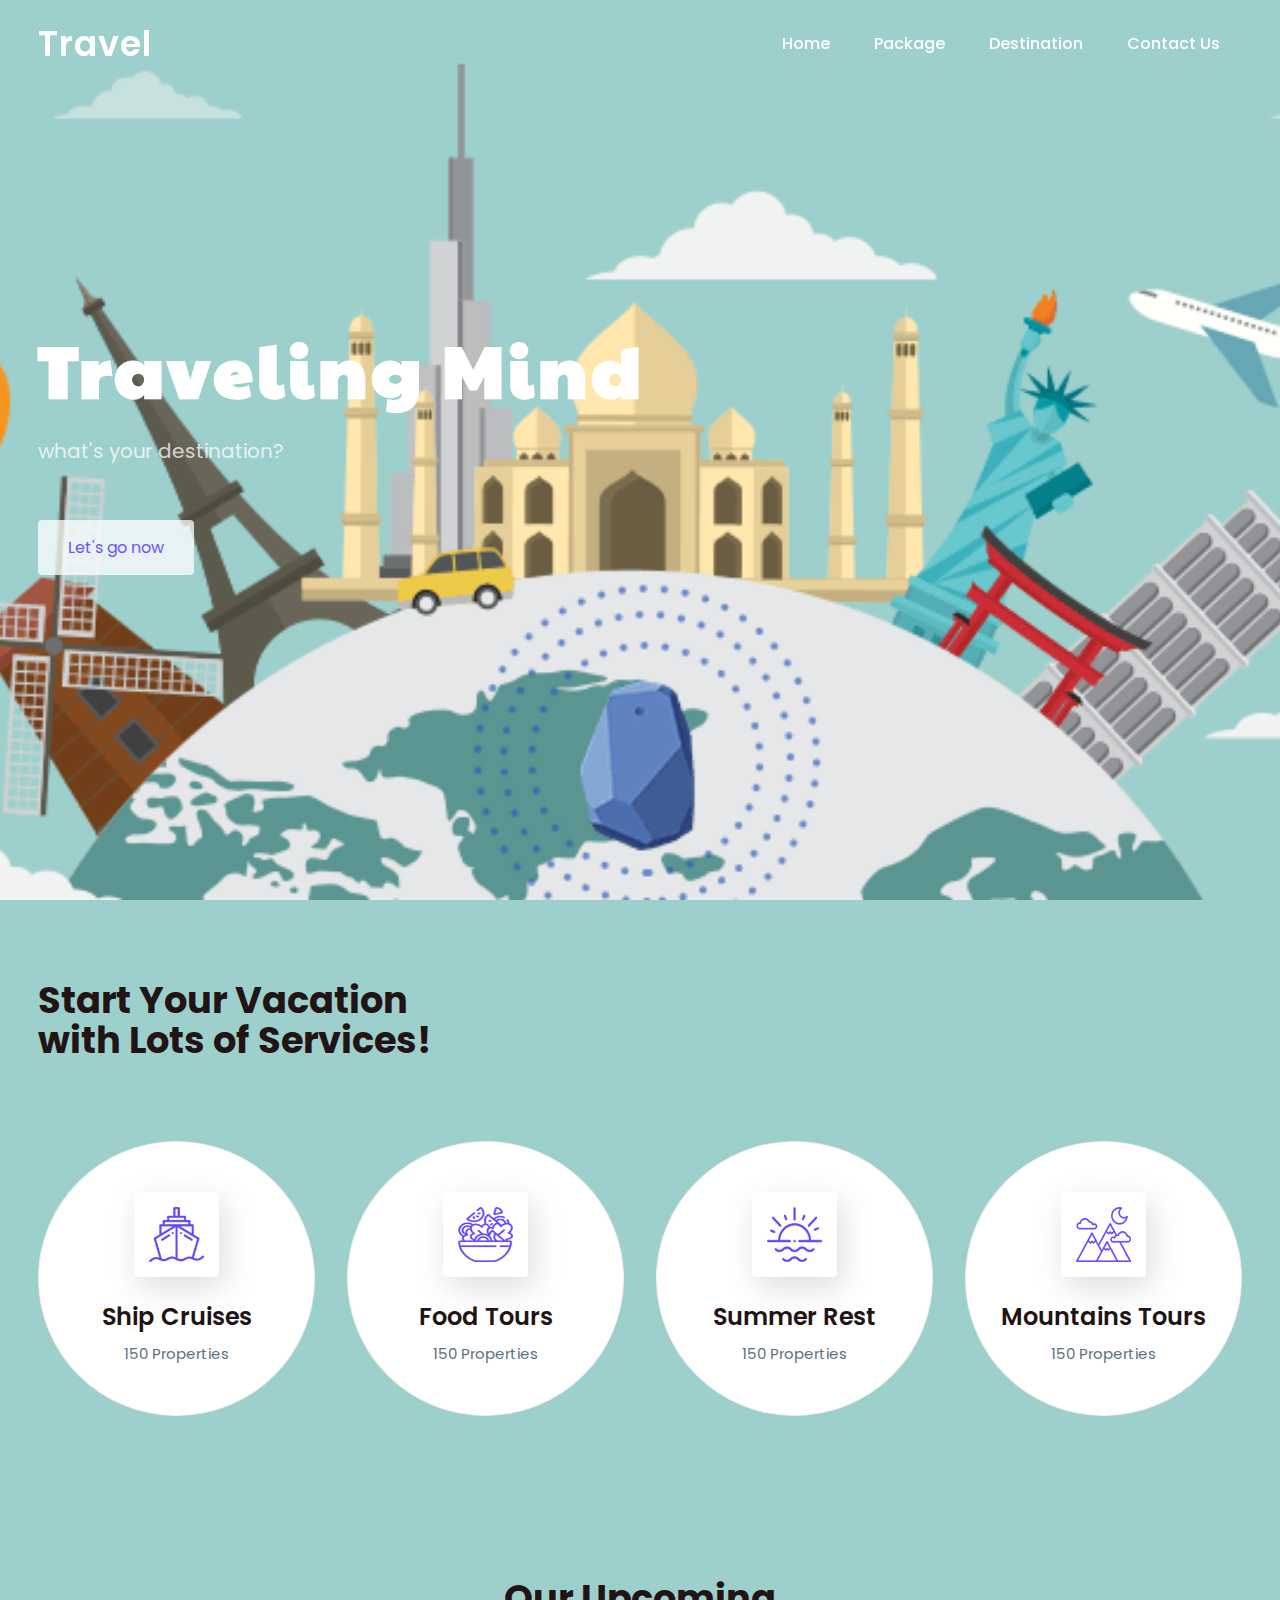
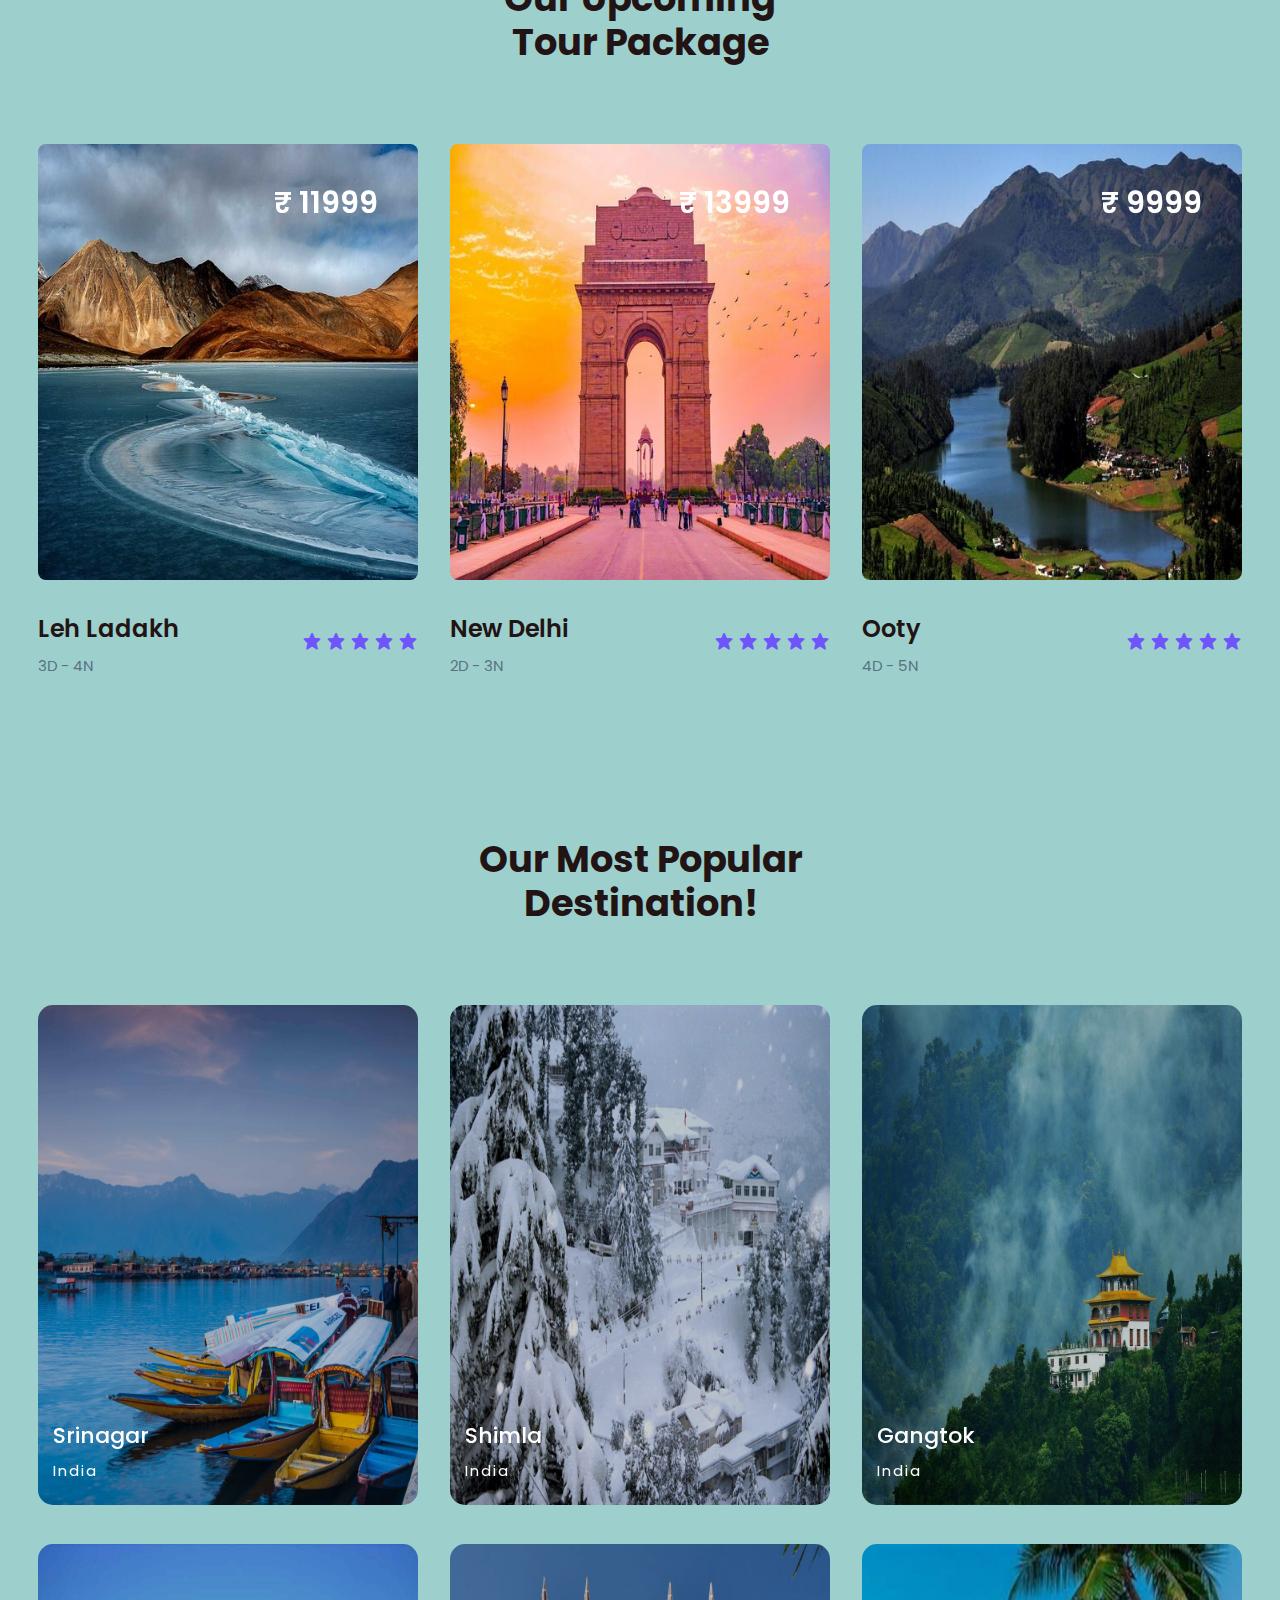
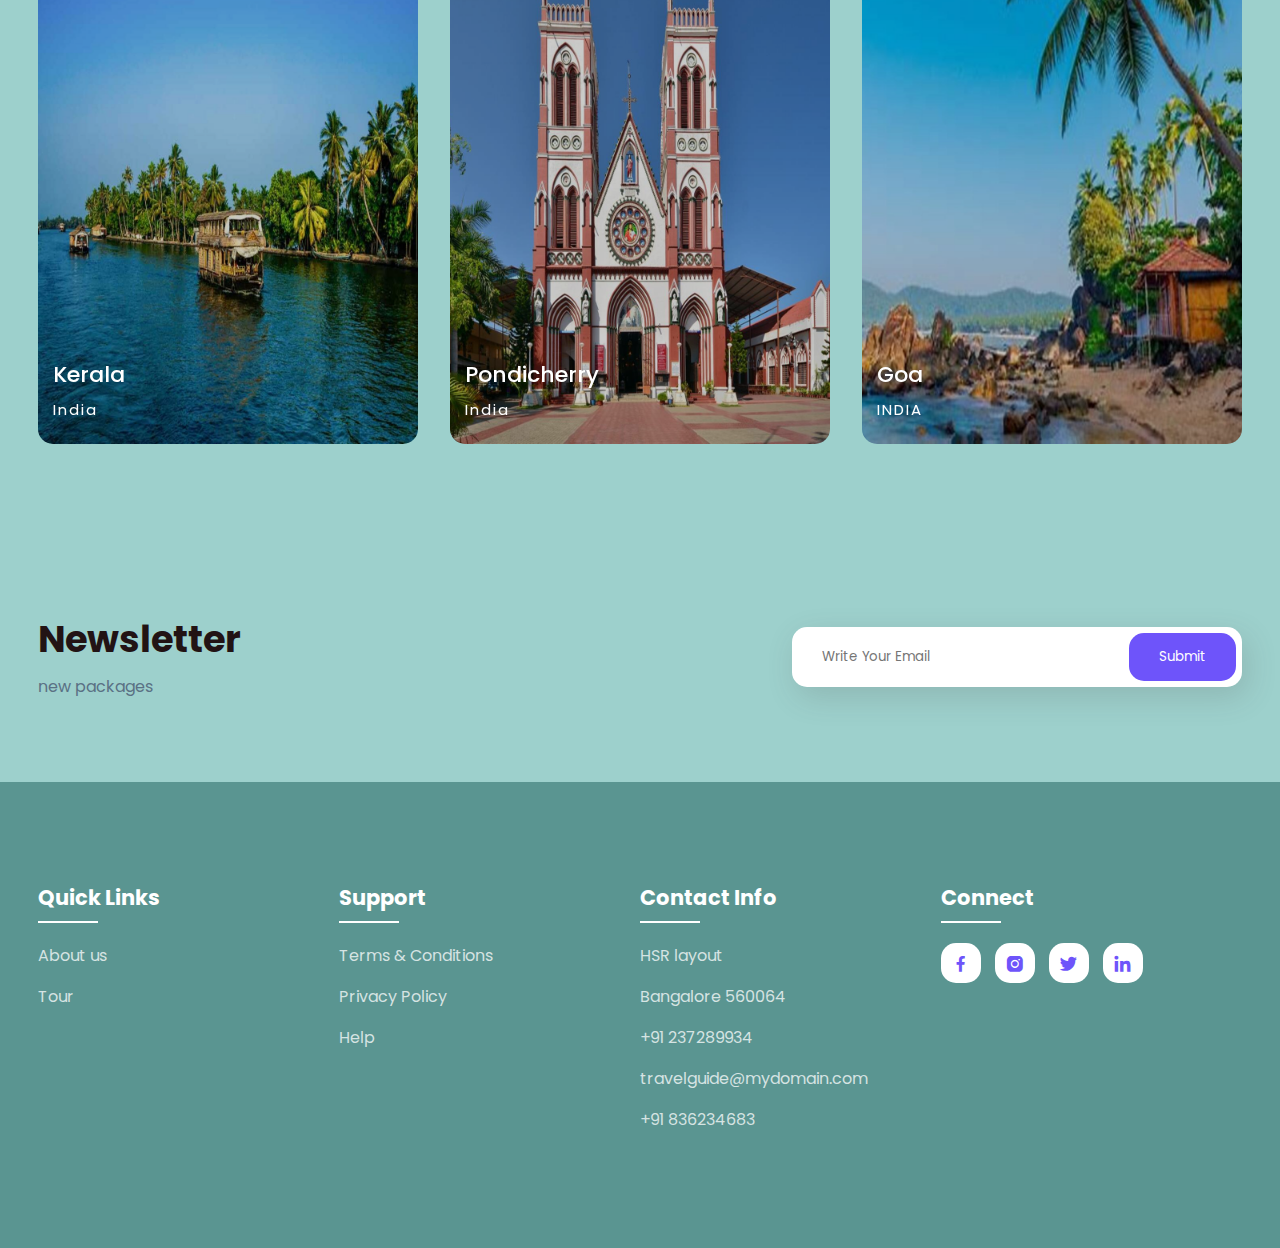
<file: index.html>
<!DOCTYPE html>
<html>
<head>
	<meta charset="utf-8">
	<meta name="viewport" content="width=device-width, initial-scale=1">
	<title>Travel Website</title>
	<link rel="stylesheet" type="text/css" href="css/style.css">

	<link rel="stylesheet"
  href="https://unpkg.com/boxicons@latest/css/boxicons.min.css">

  <link rel="preconnect" href="https://fonts.googleapis.com">
  <link rel="preconnect" href="https://fonts.gstatic.com" crossorigin>
  <link href="https://fonts.googleapis.com/css2?family=Paytone+One&family=Poppins:wght@100;200;300;400;500;600;700;800;900&display=swap" rel="stylesheet">

</head>
<body>

	<header>
		<a href="#" class="logo">Travel</a>
		<div class="bx bx-menu" id="menu-icon"></div>

		<ul class="navbar">
			<li><a href="#home">Home</a></li>
			<li><a href="#package">Package</a></li>
			<li><a href="#destination">Destination</a></li>
			<li><a href="contact.html">Contact Us</a></li>
		</ul>
	</header>

	<section class="home" id="home">
		<div class="home-text">
			<h1>Traveling Mind</h1>
			<p>what's your destination?</p>
			<a href="#" class="home-btn">Let's go now</a>
		</div>
	</section>

	<section class="container">
		<div class="text">
			<h2>Start Your Vacation <br> with Lots of Services!</h2>
		</div>

		<div class="row-items">
			<div class="container-box">
				<div class="container-img">
					<img src="img/trip1.png">
				</div>
				<h4>Ship Cruises</h4>
				<p>150 Properties</p>
			</div>

			<div class="container-box">
				<div class="container-img">
					<img src="img/trip2.png">
				</div>
				<h4>Food Tours</h4>
				<p>150 Properties</p>
			</div>

			<div class="container-box">
				<div class="container-img">
					<img src="img/trip3.png">
				</div>
				<h4>Summer Rest</h4>
				<p>150 Properties</p>
			</div>

			<div class="container-box">
				<div class="container-img">
					<img src="img/trip4.png">
				</div>
				<h4>Mountains Tours</h4>
				<p>150 Properties</p>
			</div>

		</div>
	</section>


	<section class="package" id="package">
		<div class="title">
			<h2>Our Upcoming <br> Tour Package</h2>
		</div>

		<div class="package-content">
			<div class="box">
				<div class="thum">
					<img src="img/img11.jpg">
					<h3>₹ 11999</h3>
				</div>

				<div class="dest-content">
					<div class="location">
						<h4>Leh Ladakh</h4>
						<p>3D - 4N</p>
					</div>
					<div class="stars">
						<a href="#"><i class='bx bxs-star'></i></a>
						<a href="#"><i class='bx bxs-star'></i></a>
						<a href="#"><i class='bx bxs-star'></i></a>
						<a href="#"><i class='bx bxs-star'></i></a>
						<a href="#"><i class='bx bxs-star'></i></a>
					</div>
				</div>
			</div>

			<div class="box">
				<div class="thum">
					<img src="img/img22.jpg">
					<h3>₹ 13999</h3>
				</div>

				<div class="dest-content">
					<div class="location">
						<h4>New Delhi</h4>
						<p>2D - 3N</p>
					</div>
					<div class="stars">
						<a href="#"><i class='bx bxs-star'></i></a>
						<a href="#"><i class='bx bxs-star'></i></a>
						<a href="#"><i class='bx bxs-star'></i></a>
						<a href="#"><i class='bx bxs-star'></i></a>
						<a href="#"><i class='bx bxs-star'></i></a>
					</div>
				</div>
			</div>

			<div class="box">
				<div class="thum">
					<img src="img/img33.jpg">
					<h3>₹ 9999</h3>
				</div>

				<div class="dest-content">
					<div class="location">
						<h4>Ooty</h4>
						<p>4D - 5N</p>
					</div>
					<div class="stars">
						<a href="#"><i class='bx bxs-star'></i></a>
						<a href="#"><i class='bx bxs-star'></i></a>
						<a href="#"><i class='bx bxs-star'></i></a>
						<a href="#"><i class='bx bxs-star'></i></a>
						<a href="#"><i class='bx bxs-star'></i></a>
					</div>
				</div>
			</div>

		</div>
	</section>

	<section class="destination" id="destination">
		<div class="title">
			<h2>Our Most Popular <br> Destination!</h2>
		</div>

		<div class="destination-content">
			<div class="col-content">
				<img src="img/img-1.jpg">
				<h5>Srinagar</h5>
				<p>India</p>
			</div>

			<div class="col-content">
				<img src="img/img-2.jpg">
				<h5>Shimla</h5>
				<p>India</p>
			</div>

			<div class="col-content">
				<img src="img/img-3.jpg">
				<h5>Gangtok</h5>
				<p>India</p>
			</div>

			<div class="col-content">
				<img src="img/img-4.jpg">
				<h5>Kerala</h5>
				<p>India</p>
			</div>

			<div class="col-content">
				<img src="img/img-5.jpg">
				<h5>Pondicherry</h5>
				<p>India</p>
			</div>

			<div class="col-content">
				<img src="img/img-6.jpg">
				<h5>Goa</h5>
				<p>INDIA</p>
			</div>

		</div>
	</section>

	<section class="newsletter">
		<div class="news-text">
			<h2>Newsletter</h2>
			<p>new packages</p>
		</div>

		<div class="send">
			<form>
				<input type="email" placeholder="Write Your Email" required>
				<input type="submit" value="Submit">
			</form>
		</div>
	</section>

	
	<section id="contact">
		<div class="footer">
			<div class="main">
				<div class="list">
					<h4>Quick Links</h4>
					<ul>
						<li><a href="#">About us</a></li>
						
						<li><a href="#">Tour</a></li>
					</ul>
				</div>

				<div class="list">
					<h4>Support</h4>
					<ul>
						
						<li><a href="#">Terms & Conditions</a></li>
						<li><a href="#">Privacy Policy</a></li>
						<li><a href="#">Help</a></li>
						
					</ul>
				</div>

				<div class="list">
					<h4>Contact Info</h4>
					<ul>
						<li><a href="#">HSR layout</a></li>
						<li><a href="#">Bangalore 560064</a></li>
						<li><a href="#">+91 237289934</a></li>
						<li><a href="#">travelguide@mydomain.com</a></li>
						<li><a href="#">+91 836234683</a></li>
					</ul>
				</div>

				<div class="list">
					<h4>Connect</h4>
					<div class="social">
						<a href="https://www.facebook.com/"><i class='bx bxl-facebook' ></i></a>
						<a href="https://www.instagram.com/"><i class='bx bxl-instagram-alt' ></i></a>
						<a href="https://www.instagram.com/"><i class='bx bxl-twitter' ></i></a>
						<a href="https://in.linkedin.com/company/linkedin"><i class='bx bxl-linkedin' ></i></a>
					</div>
				</div>
			</div>
		</div>

		
	</section>

	<script type="text/javascript" src="js/script.js"></script>

</body>
</html>
</file>
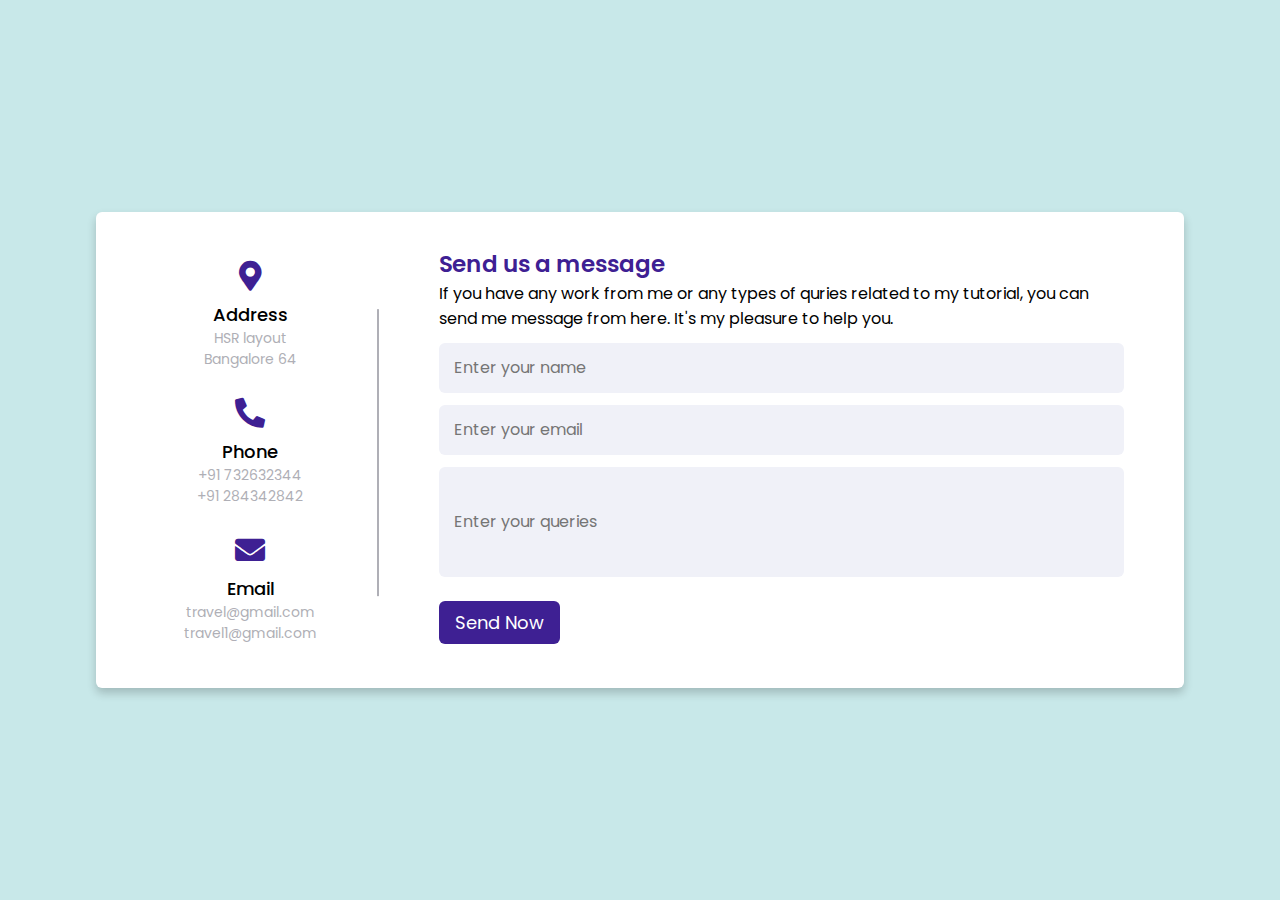
<file: contact.html>
<!DOCTYPE html>

<html lang="en" dir="ltr">
  <head>
    <meta charset="UTF-8">
 
    <link rel="stylesheet" href="css/style1.css">
    
    <link rel="stylesheet" href="https://cdnjs.cloudflare.com/ajax/libs/font-awesome/5.15.2/css/all.min.css"/>
     <meta name="viewport" content="width=device-width, initial-scale=1.0">
   </head>
<body>
  <div class="container">
    <div class="content">
      <div class="left-side">
        <div class="address details">
          <i class="fas fa-map-marker-alt"></i>
          <div class="topic">Address</div>
          <div class="text-one">HSR layout</div>
          <div class="text-two">Bangalore 64</div>
        </div>
        <div class="phone details">
          <i class="fas fa-phone-alt"></i>
          <div class="topic">Phone</div>
          <div class="text-one">+91 732632344</div>
          <div class="text-two">+91 284342842</div>
        </div>
        <div class="email details">
          <i class="fas fa-envelope"></i>
          <div class="topic">Email</div>
          <div class="text-one">travel@gmail.com</div>
          <div class="text-two">travel1@gmail.com</div>
        </div>
      </div>
      <div class="right-side">
        <div class="topic-text">Send us a message</div>
        <p>If you have any work from me or any types of quries related to my tutorial, you can send me message from here. It's my pleasure to help you.</p>
      <form action="#">
        <div class="input-box">
          <input type="text" placeholder="Enter your name">
        </div>
        <div class="input-box">
          <input type="text" placeholder="Enter your email">
        </div>
        <div class="input-box message-box">
            <input type="text" placeholder="Enter your queries">
        </div>
        <div class="button">
          <input type="button" value="Send Now" >
        </div>
      </form>
    </div>
    </div>
  </div>
</body>
</html>
</file>
<file: css/style.css>
*{
	padding: 0;
	margin: 0;
	box-sizing: border-box;
	font-family: 'Poppins', sans-serif;
	text-decoration: none;
	list-style: none;
	scroll-behavior: smooth;
}
:root{
	--bg-color: #fff ;
	--text-color: #221314;
	--second-color: #5a7184;
	--main-color: #6e54fa;
	--big-font: 6rem;
	--h2-font: 3rem;
	--p-font: 1.1rem;
}
body{
	background: #9dd0cc;
	color: var(--text-color);
}

header{
	position: fixed;
	top: 0;
	right: 0;
	width: 100%;
	z-index: 1000;
	display: flex;
	align-items: center;
	justify-content: space-between;
	background: transparent;
	padding: 30px 18%;
	transition: ease .40s;
}
.logo{
	font-size: 35px;
	font-weight: 600;
	letter-spacing: 1px;
	color: var(--bg-color);
}
.navbar{
	display: flex;
}
.navbar a{
	color: var(--bg-color);
	font-size: var(--p-font);
	font-weight: 500;
	padding: 10px 22px;
	border-radius: 4px;
	transition: ease .40s;
}
.navbar a:hover{
	background: var(--bg-color);
	color: var(--text-color);
	box-shadow: 5px 10px 30px rgb(85 85 85 / 20%);
	border-radius: 4px;
}
#menu-icon{
	color: var(--bg-color);
	font-size: 35px;
	z-index: 10001;
	cursor: pointer;
	display: none;
}

section{
	padding: 80px 18%;
}
.home{
	position: relative;
	width: 100%;
	height: 100vh;
	background: url(../img/background.png);
	background-size: cover;
	background-position: center;
	display: grid;
	grid-template-columns: repeat(1, 1fr);
	align-items: center;
}
.home-text h1{
	font-size: var(--big-font);
	line-height: 1.2;
	color: var(--bg-color);
	font-family: 'Paytone One', sans-serif;
	letter-spacing: 4px;
	margin-bottom: 20px;
}
.home-text p{
	color: #ffffffbf;
	font-size: 20px;
	font-weight: 400;
	line-height: 38px;
	margin-bottom: 50px;
}
.home-btn{
	display: inline-block;
	font-size: 16px;
	padding: 15px 30px;
	background: #ffffffbf;
	color: var(--main-color);
	border-radius: 4px;
	transition: ease .40s;
}
.home-btn:hover{
	background: var(--bg-color);
	transform: scale(1.1);
}
header.sticky{
	background: var(--bg-color);
	padding: 10px 18%;
	box-shadow: rgba(33,35,38, 0.1) 0px 10px 10px -10px;
}
.sticky .logo{
	color: var(--text-color);
}
.sticky .navbar a{
	color: var(--text-color);
} 

.text h2{
	font-size: var(--h2-font);
	line-height: 1.1;
}
.row-items{
	display: grid;
	grid-template-columns: repeat(auto-fit, minmax(250px, auto));
	grid-gap: 2rem;
	align-items: center;
	text-align: center;
	margin-top: 5rem;
}
.container-box{
	background: var(--bg-color);
	border: 1px solid #f0eded;
	padding: 50px 10px;
	border-radius: 4px;
	transition: all 1s ease 0s;
	cursor: pointer;
	border-radius: 50%;
}
.container-img img{
	height: 85px;
	width: 85px;
	padding: 15px;
	background: var(--bg-color);
	box-shadow: 5px 10px 30px rgb(85 85 85 / 20%);
	border-radius: 4px;
	margin-bottom: 15px;
	cursor: pointer;
}
.container-box h4{
	font-size: 24px;
	font-weight: 600;
	margin-bottom: 8px;
}
.container-box p{
	font-size: 15px;
	color: var(--second-color);
}
.container-box:hover{
	box-shadow: 5px 30px 56.1276px rgb(55 55 55 / 12%);
	border: 1px solid transparent;
	transform: translateY(-3px);
}

.title{
	text-align: center;
}
.title h2{
	font-size: var(--h2-font);
	line-height: 1.2;
}
.package-content{
	display: grid;
	grid-template-columns: repeat(auto-fit, minmax(200px, auto));
	grid-gap: 2rem;
	align-items: center;
	margin-top: 5rem;
}
.thum{
	position: relative;
	transition: all .3s cubic-bezier(.445,.05,.55,.95);
	will-change: filter;
	cursor: pointer;
}
.thum img{
	width: 100%;
	height: auto;
	border-radius: 8px; 
}
.thum h3{
	position: absolute;
	font-size: 30px;
	font-weight: 600;
	text-align: right;
	color: var(--bg-color);
	top: 36px;
	right: 40px;
}
.dest-content{
	display: flex;
	flex-wrap: wrap;
	align-items: center;
	justify-content: space-between;
	padding-top: 24px;
}
.stars i{
	color: var(--main-color);
	font-size: 20px;
}
.location h4{
	font-size: 24px;
	font-weight: 600;
	margin-bottom: 8px;
}
.location p{
	font-size: 15px;
	color: var(--second-color);
}
.thum:hover{
	filter: brightness(100%) hue-rotate(45deg);
	transform: scale(1.04);
}

.destination-content{
	display: grid;
	grid-template-columns: repeat(auto-fit, minmax(340px, auto));
	grid-gap: 2rem;
	align-items: center;
	margin-top: 5rem;
}
.col-content{
	position: relative;
}
.col-content img{
	width: 100%;
	height: 500px;
	object-fit: cover;
	border-radius: 15px;
	filter: brightness(80%);
	transition: all .3s cubic-bezier(.495,.05,.55,.95);
	will-change: filter;
}
.col-content h5{
	position: absolute;
	font-size: 22px;
	font-weight: 500;
	color: var(--bg-color);
	left: 15px;
	bottom: 60px;
}
.col-content p{
	position: absolute;
	font-size: 15px;
	color: var(--bg-color);
	left: 15px;
	bottom: 30px;
	letter-spacing: 2px;
}
.col-content img:hover{
	filter: brightness(100%) hue-rotate(45deg);
	transform: scale(1.04);
	cursor: pointer;
}

.newsletter{
	display: flex;
	flex-wrap: wrap;
	align-items: center;
	justify-content: space-between;
	grid-gap: 3rem;
}
.news-text h2{
	font-size: var(--h2-font);
	margin-bottom: 5px;
}
.news-text p{
	font-size: var(--p-font);
	color: var(--second-color);
	line-height: 30px;
}
.newsletter form{
	max-width: 100%;
	width: 450px;
	position: relative;
}
.newsletter form input:first-child{
	display: inline-block;
	width: 100%;
	padding: 20px 150px 20px 30px;
	box-shadow: 5px 10px 30px rgb(85 85 85 / 20%);
	outline: none;
	border: none;
	border-radius: 15px;
}
.newsletter form input:last-child{
	display: inline-block;
	position: absolute;
	outline: none;
	border: none;
	padding: 14px 30px;
	border-radius: 15px;
	background: var(--main-color);
	color: var(--bg-color);
	top: 6px;
	right: 6px;
	cursor: pointer;
}

#contact{
	background: #5a9591;
}
.main{
	display: flex;
	flex-wrap: wrap;
}
.footer{
	padding: 20px 0;
}
.list{
	width: 25%;
}
.list h4{
	font-size: 21px;
	color: var(--bg-color);
	margin-bottom: 30px;
	position: relative;
}
.list h4::before{
	content: "";
	position: absolute;
	height: 2px;
	width: 60px;
	left: 0;
	bottom: -10px;
	background: var(--bg-color);
}
.list ul li:not(last-child) {
	margin-bottom: 16px;
}
.list ul li a{
	color: #ffffffbf;
	font-size: var(--p-font);
	display: block;
	transition: .3s;
}
.list ul li a:hover{
	color: var(--bg-color);
	transform: translateX(14px);
}
.list .social a{
	height: 40px;
	width: 40px;
	background: var(--bg-color);
	color: var(--main-color);
	display: inline-flex;
	align-items: center;
	justify-content: center;
	font-size: 21px;
	border-radius: 15px;
	transition: .3s;
	margin-right: 10px;
}
.list .social a:hover{
	transform: scale(1.1);
}


@media (max-width: 1400px){
	header{
		padding: 17px 3%;
		transition: .2s;
	}
	header.sticky{
		padding: 10px 3%;
		transition: .2s;
	}
	section{
		padding: 80px 3%;
		transition: .2s;
	}
	:root{
		--big-font: 4.5rem;
	  --h2-font: 2.3rem;
	  --p-font: 1rem;
	  transition: .2s;
	}
}

@media (max-width: 1040px){
	#menu-icon{
		display: block;
	}
	.stick #menu-icon{
		color: var(--text-color);
	}
	.home{
		height: 88vh;
	}
	.navbar{
		position: absolute;
		top: 0;
		right: -100%;
		width: 270px;
		height: 120vh;
		background: #1067cc;
		display: flex;
		flex-direction: column;
		align-items: center;
		padding: 150px 30px;
		transition: 0.5s all;
	}
	.navbar a{
		display: block;
		margin: 1.2rem 0;
	}
	.sticky .navbar a{
		color: var(--bg-color);
	}
	.navbar a:hover{
		color: var(--text-color);
	}
	.open{
		right: 0;
	}
	.list{
		width: 50%;
		margin-bottom: 12px;
	}
}

@media (max-width: 575px){
	.list{
		width: 100%;
	}
	.newsletter form{
		width: 350px;
	}
	:root{
		--big-font: 3.8rem;
	  --h2-font: 1.8rem;
	  transition: .2s;
	}
	.text{
		text-align: center;
	}
	.home{
		height: 85vh;
		transition: .2s;
	}
}
</file>
<file: css/style1.css>
@import url('https://fonts.googleapis.com/css2?family=Poppins:wght@200;300;400;500;600;700&display=swap');
*{
  margin: 0;
  padding: 0;
  box-sizing: border-box;
  font-family: "Poppins" , sans-serif;
}
body{
  min-height: 100vh;
  width: 100%;
  background: #c8e8e9;
  display: flex;
  align-items: center;
  justify-content: center;
}
.container{
  width: 85%;
  background: #fff;
  border-radius: 6px;
  padding: 20px 60px 30px 40px;
  box-shadow: 0 5px 10px rgba(0, 0, 0, 0.2);
}
.container .content{
  display: flex;
  align-items: center;
  justify-content: space-between;
}
.container .content .left-side{
  width: 25%;
  height: 100%;
  display: flex;
  flex-direction: column;
  align-items: center;
  justify-content: center;
  margin-top: 15px;
  position: relative;
}
.content .left-side::before{
  content: '';
  position: absolute;
  height: 70%;
  width: 2px;
  right: -15px;
  top: 50%;
  transform: translateY(-50%);
  background: #afafb6;
}
.content .left-side .details{
  margin: 14px;
  text-align: center;
}
.content .left-side .details i{
  font-size: 30px;
  color: #3e2093;
  margin-bottom: 10px;
}
.content .left-side .details .topic{
  font-size: 18px;
  font-weight: 500;
}
.content .left-side .details .text-one,
.content .left-side .details .text-two{
  font-size: 14px;
  color: #afafb6;
}
.container .content .right-side{
  width: 75%;
  margin-left: 75px;
}
.content .right-side .topic-text{
  font-size: 23px;
  font-weight: 600;
  color: #3e2093;
}
.right-side .input-box{
  height: 50px;
  width: 100%;
  margin: 12px 0;
}
.right-side .input-box input,
.right-side .input-box textarea{
  height: 100%;
  width: 100%;
  border: none;
  outline: none;
  font-size: 16px;
  background: #F0F1F8;
  border-radius: 6px;
  padding: 0 15px;
  resize: none;
}
.right-side .message-box{
  min-height: 110px;
}
.right-side .input-box textarea{
  padding-top: 6px;
}
.right-side .button{
  display: inline-block;
  margin-top: 12px;
}
.right-side .button input[type="button"]{
  color: #fff;
  font-size: 18px;
  outline: none;
  border: none;
  padding: 8px 16px;
  border-radius: 6px;
  background: #3e2093;
  cursor: pointer;
  transition: all 0.3s ease;
}
.button input[type="button"]:hover{
  background: #5029bc;
}

@media (max-width: 950px) {
  .container{
    width: 90%;
    padding: 30px 40px 40px 35px ;
  }
  .container .content .right-side{
   width: 75%;
   margin-left: 55px;
}
}
@media (max-width: 820px) {
  .container{
    margin: 40px 0;
    height: 100%;
  }
  .container .content{
    flex-direction: column-reverse;
  }
 .container .content .left-side{
   width: 100%;
   flex-direction: row;
   margin-top: 40px;
   justify-content: center;
   flex-wrap: wrap;
 }
 .container .content .left-side::before{
   display: none;
 }
 .container .content .right-side{
   width: 100%;
   margin-left: 0;
 }
}
</file>
